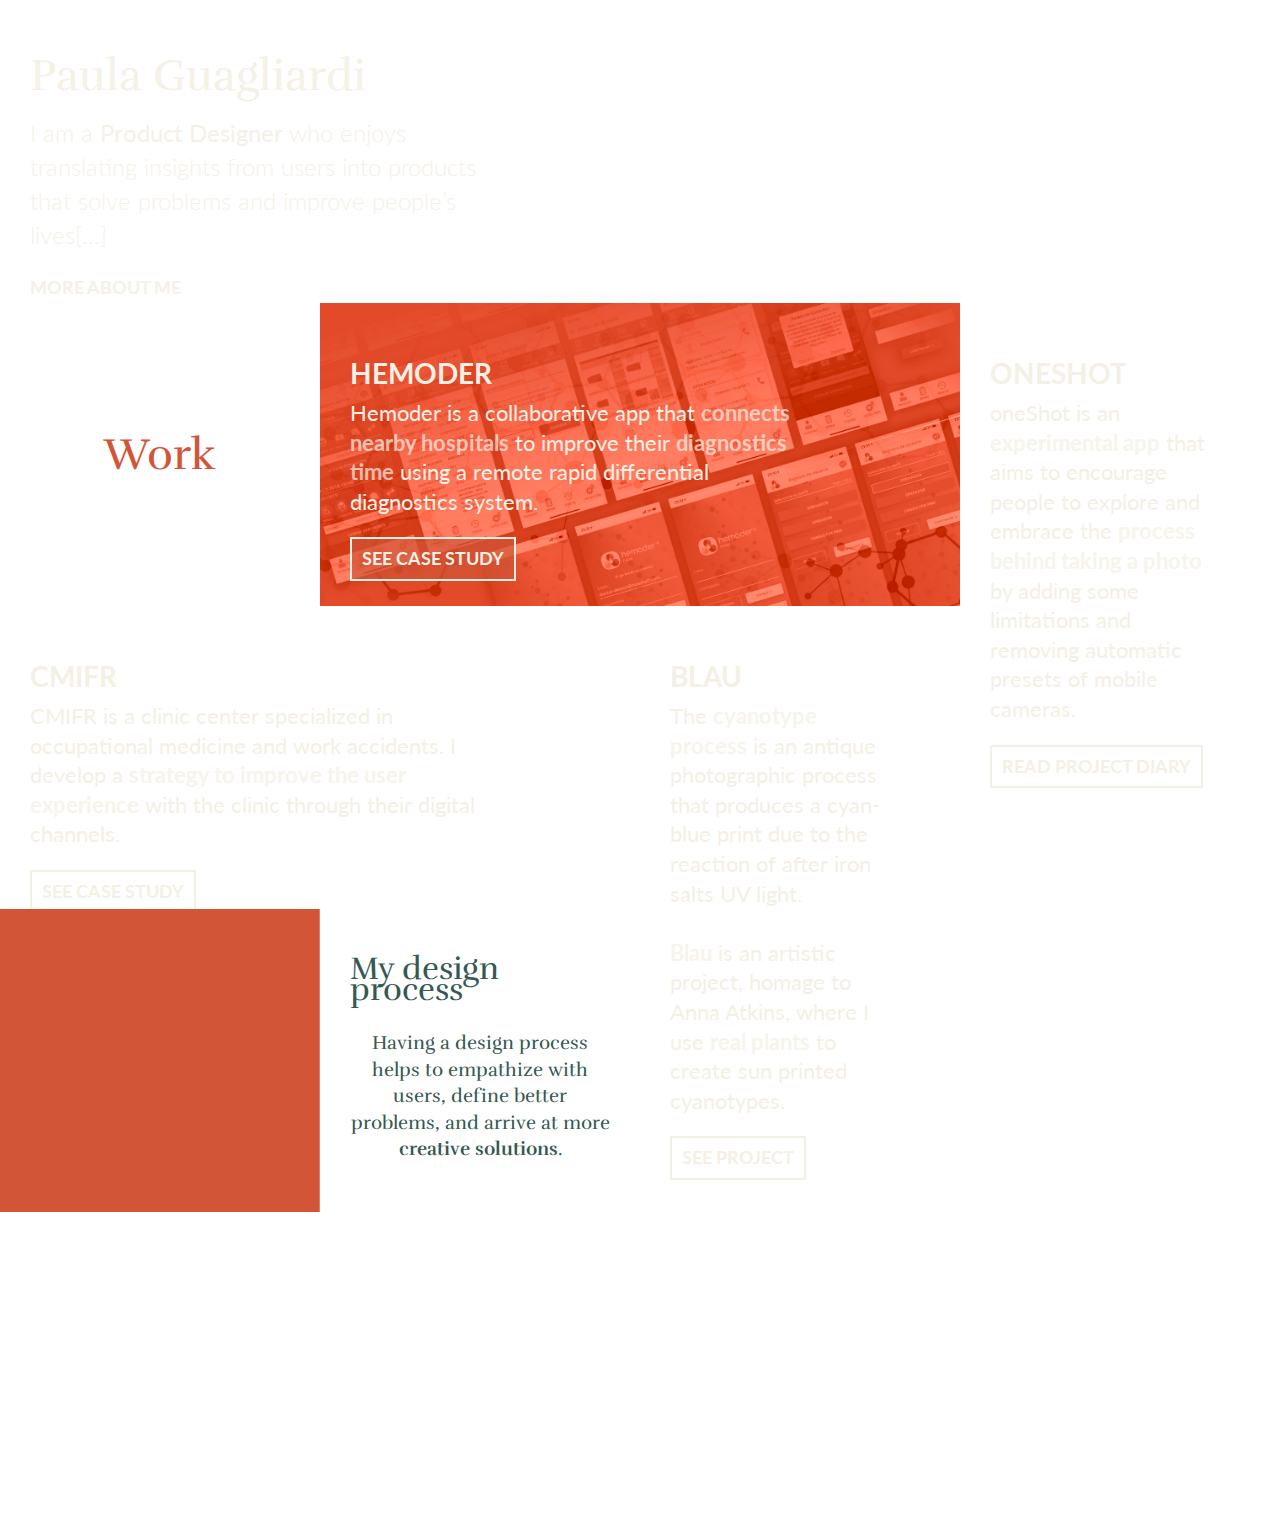
<file: index.html>
<!doctype html>
<html lang="en">
<head>
  <meta charset="utf-8">
  <meta http-equiv="x-ua-compatible" content="ie=edge">
  <meta name="viewport" content="width=device-width, initial-scale=1.0">
  <title>Paula Guagliardi. Product Designer</title>

  <!-- load fonts from google -->
  <link href="https://fonts.googleapis.com/css?family=Lato:300,400,700|Rufina&display=swap" rel="stylesheet">


  <!-- load css for cubeportfolio -->
  <link rel="stylesheet" type="text/css" href="css/cubeportfolio.min.css">
  <link rel="stylesheet" type="text/css" href="css/main.css">
  <!-- FAVICON -->
  <link rel="apple-touch-icon" sizes="57x57" href="/favicon/apple-icon-57x57.png">
  <link rel="apple-touch-icon" sizes="60x60" href="/favicon/apple-icon-60x60.png">
  <link rel="apple-touch-icon" sizes="72x72" href="/favicon/apple-icon-72x72.png">
  <link rel="apple-touch-icon" sizes="76x76" href="/favicon/apple-icon-76x76.png">
  <link rel="apple-touch-icon" sizes="114x114" href="/favicon/apple-icon-114x114.png">
  <link rel="apple-touch-icon" sizes="120x120" href="/favicon/apple-icon-120x120.png">
  <link rel="apple-touch-icon" sizes="144x144" href="/favicon/apple-icon-144x144.png">
  <link rel="apple-touch-icon" sizes="152x152" href="/favicon/apple-icon-152x152.png">
  <link rel="apple-touch-icon" sizes="180x180" href="/favicon/apple-icon-180x180.png">
  <link rel="icon" type="image/png" sizes="192x192"  href="/favicon/android-icon-192x192.png">
  <link rel="icon" type="image/png" sizes="32x32" href="/favicon/favicon-32x32.png">
  <link rel="icon" type="image/png" sizes="96x96" href="/favicon/favicon-96x96.png">
  <link rel="icon" type="image/png" sizes="16x16" href="/favicon/favicon-16x16.png">
  <link rel="manifest" href="/favicon/manifest.json">
  <meta name="msapplication-TileColor" content="#ffffff">
  <meta name="msapplication-TileImage" content="/favicon/ms-icon-144x144.png">
  <meta name="theme-color" content="#ffffff">
</head>
<body>

  <div id="js-grid-full-width" class="cbp">
    <div class="cbp-item bio">
      <a href="about.html" class="cbp-l-caption-btn cbp-singlePage">
        <div class="cbp-caption-defaultWrap">
          <div class="cbp-l-caption-detail">
            <div class="cbp-l-caption-title">Paula Guagliardi</div>
            <div class="cbp-l-caption-desc">I am a <strong>Product Designer</strong> who enjoys translating insights from users into products that solve problems and improve people’s lives[...]
              <p class="more-cta">More about me</p>
            </div>

          </div>
          <img src="[data-uri]" data-cbp-src="images/bio.jpg" alt="" width="1140" height="360">
        </div>


      </a>
    </div>
    <div class="cbp-item blanco">
      <div class="cbp-caption-defaultWrap">
        <img src="images/blanco.jpg" data-cbp-src="images/blanco.jpg" alt="" width="380" height="360">
      </div>
    </div>
    <div class="cbp-item">
      <div class="cbp-caption-defaultWrap work">
        <div class="cbp-l-caption-detail ">
          <div class="cbp-l-caption-body">
            <div class="cbp-l-caption-title">Work</div>
          </div>
        </div>
        <img src="images/blanco.jpg" data-cbp-src="images/blanco.jpg" alt="" width="380" height="360">
      </div>
    </div>
    <div class="cbp-item hemoder">
      <a href="hemoder.html" class="cbp-caption cbp-singlePage" data-title="Hemoder PBM">
        <div class="cbp-caption-defaultWrap">
          <div class="cbp-l-caption-detail">
            <div class="cbp-l-caption-title">Hemoder</div>
            <div class="cbp-l-caption-desc">Hemoder is a collaborative app that <strong>connects nearby hospitals</strong> to improve their <strong>diagnostics time</strong> using a remote rapid differential diagnostics system.
              <p class="case-cta">See case study</p>
            </div>
          </div>
          <img src="images/hemoder.jpg" data-cbp-src="images/hemoder.jpg" alt="" width="760" height="360" id="imgHemoder">
        </div>
        <div class="cbp-caption-activeWrap">
          <div class="cbp-l-caption-detail">
            <div class="cbp-l-caption-btn">See case study</div>
          </div>
          <img src="images/hemoder.jpg" data-cbp-src="images/hemoder.jpg" alt="" width="760" height="360" >
        </div>
      </a>
    </div>
    <div class="cbp-item oneshot">
      <a href="oneshot.html" class="cbp-caption cbp-singlePage" data-title="OneShot">
        <!-- <a class="cbp-caption" data-title="OneShot"> -->
        <div class="cbp-caption-defaultWrap">
          <div class="cbp-l-caption-detail">
            <div class="cbp-l-caption-title">Oneshot</div>
            <div class="cbp-l-caption-desc">oneShot is an <strong>experimental app</strong> that aims to encourage people to explore and embrace the <strong>process behind taking a photo</strong> by adding some limitations and removing automatic presets of mobile cameras.
            <p class="case-cta">Read project diary</p>
          </div>
          </div>
          <img src="[data-uri]" data-cbp-src="images/oneshot.jpg" alt="" width="380" height="720">
        </div>
        <div class="cbp-caption-activeWrap">
          <div class="cbp-l-caption-detail">
            <div class="cbp-l-caption-btn ">Read project diary</div>
          </div>
          <img src="[data-uri]" data-cbp-src="images/oneshot.jpg" alt="" width="380" height="720">
        </div>
      </a>
    </div>
    <div class="cbp-item cmifr">
      <a href="cmifr.html" class="cbp-caption cbp-singlePage" data-title="Centro médico integral Fitz Roy">
        <div class="cbp-caption-defaultWrap">
          <div class="cbp-l-caption-detail">
            <div class="cbp-l-caption-title">CMIFR</div>
            <div class="cbp-l-caption-desc">CMIFR is a clinic center specialized in occupational medicine and work accidents. I develop a <strong>strategy to improve the user experience</strong> with the clinic through their digital channels.
              <p class="case-cta">See case study</p>
            </div>
          </div>
          <img src="[data-uri]" data-cbp-src="images/cmifr.jpg" alt="" width="760" height="360" id="imgCmifr">
        </div>
        <div class="cbp-caption-activeWrap">
          <div class="cbp-l-caption-detail">
            <div class="cbp-l-caption-btn ">See case study</div>
          </div>
          <img src="[data-uri]" data-cbp-src="images/cmifr.jpg" alt="" width="760" height="360">
        </div>
      </a>
    </div>
    <div class="cbp-item blau">
      <a href="https://blau.cianotipia.com/" target="_blank" class="cbp-caption" data-title="Blau. Cianotipia">
        <div class="cbp-caption-defaultWrap">
          <div class="cbp-l-caption-detail">
            <div class="cbp-l-caption-title">Blau</div>
            <div class="cbp-l-caption-desc">The <strong>cyanotype process</strong> is an antique photographic process that produces a cyan-blue print due to the reaction of after iron salts UV light.<br/><br/>
              <strong>Blau</strong> is an artistic project, homage to Anna Atkins,  where I use <strong>real plants</strong> to create sun printed cyanotypes.
              <p class="case-cta">See project</p>
            </div>
            </div>
            <img src="[data-uri]" data-cbp-src="images/blau.jpg" alt="" width="380" height="720">
          </div>
          <div class="cbp-caption-activeWrap">
            <div class="cbp-l-caption-detail">
              <div class="cbp-l-caption-btn ">See project</div>
            </div>
            <img src="[data-uri]" data-cbp-src="images/blau.jpg" alt="" width="380" height="720">
          </div>
        </a>
      </div>

      <!-- <div class="cbp-item gallery">
        <a href="gallery.html" class="cbp-caption cbp-singlePage" data-title="Design Gallery" rel="nofollow">
          <div class="cbp-caption-defaultWrap">
            <div class="cbp-l-caption-detail">
              <div class="cbp-l-caption-title">UIs gallery</div>
              <div class="cbp-l-caption-desc">Have a quick look at some past design work.</div>
            </div>
            <img src="[data-uri]" data-cbp-src="images/gallery.jpg" alt="" width="380" height="360">
          </div>
          <div class="cbp-caption-activeWrap">
            <div class="cbp-l-caption-detail">
              <div class="cbp-l-caption-btn ">See the Gallery</div>
            </div>
            <img src="[data-uri]" data-cbp-src="images/gallery.jpg" alt="" width="380" height="360">
          </div>
        </a>
      </div> -->
      <div class="cbp-item blanco">
        <div class="cbp-caption-defaultWrap">
          <img src="images/gallery.jpg" data-cbp-src="images/gallery.jpg" alt="" width="380" height="360">
        </div>
      </div>
    
      <div class="cbp-item article">
        <a href="process.html" class="cbp-caption cbp-singlePage" data-title="My design process">
          <div class="cbp-caption-defaultWrap ">
            <div class="cbp-l-caption-detail">
              <div class="cbp-l-caption-title">My design process</div>
              <div class="cbp-l-caption-desc">Having a design process helps to empathize with users, define better problems, and arrive at more <strong>creative solutions</strong>. </div>
            </div>
            <img src="[data-uri]" data-cbp-src="images/article.jpg" alt="" width="380" height="360">
          </div>
          <div class="cbp-caption-activeWrap">
            <div class="cbp-l-caption-detail">
              <div class="cbp-l-caption-btn ">Read story</div>
            </div>
            <img src="[data-uri]" data-cbp-src="images/article.jpg" alt="" width="380" height="360">
          </div>
        </a>
      </div>
      <div class="cbp-item blanco">
        <div class="cbp-caption-defaultWrap">
          <img src="images/blanco.jpg" data-cbp-src="images/blanco.jpg" alt="" width="380" height="360">
        </div>
      </div>
      <div class="cbp-item blanco">
        <div class="cbp-caption-defaultWrap">
          <img src="images/blanco.jpg" data-cbp-src="images/blanco.jpg" alt="" width="380" height="360">
        </div>
      </div>
      <div class="cbp-item contact">
        <div class="cbp-caption-defaultWrap">
          <div class="cbp-l-caption-detail">
            <div class="cbp-l-caption-title">Stay in touch</div>
            <div class="cbp-l-caption-desc">I’m always happy to talk pretty much about anything.</div>
            <div class="icon-group">
              <a href="https://www.linkedin.com/in/paulaguagliardi/" target="_blank" class="icon"> <img src="images/icon-linkedin.svg" alt="Linkedin" width="33"></a>
              <!-- <a href="https://twitter.com/paulagdi" target="_blank" class="icon"> <img src="images/icon-twitter.svg" alt="Twitter" width="33" ></a> -->
              <a href="mailto:paula.gdi@gmail.com" class="icon"> <img src="images/icon-mail.svg" alt="Email" width="33"></a>
            </div>
          </div>
          <img src="[data-uri]" data-cbp-src="images/contact.jpg" alt="" width="1140" height="360" class="imgContact">
        </div>
      </div>

    </div>

    <!-- load jquery -->
    <script type="text/javascript" src="js/jquery-latest.min.js"></script>

    <!-- load cubeportfolio -->
    <script type="text/javascript" src="js/jquery.cubeportfolio.min.js"></script>

    <!-- init cubeportfolio -->
    <script type="text/javascript" src="js/main.js"></script>
  </body>
  </html>
</file>
<file: css/main.css>
body {
  margin: 0px;
}

@media screen and (min-width: 1441px) {
  body {
    background-color: #F5F0E5;
    display: flex;
    justify-content: center;
    align-items: center;
  }
  #js-grid-full-width {
    width: 1440px;
  }
}


/* HOME */

.hemoder .cbp-l-caption-detail , .bio .cbp-l-caption-detail , .cmifr .cbp-l-caption-detail ,  .oneshot .cbp-l-caption-detail ,  .blau .cbp-l-caption-detail , .contact .cbp-l-caption-detail {
  position: absolute;
  display: flex;
  height: 100%;
  flex-direction: column;

}

.cbp-item.hemoder, .hemoder .cbp-caption-activeWrap{
  background-color: #D35538;
}

.work .cbp-l-caption-detail , .gallery .cbp-l-caption-detail , .article .cbp-l-caption-detail{
  position: absolute;
  display: flex;
  height: 100%;
  width: 100%;
  flex-direction: column;
  align-items: center;
  justify-content: center;
}


/* home BIO  & CONTACT */

.bio .cbp-l-caption-title , .contact .cbp-l-caption-title {
  font-family: 'Rufina', serif;
  color: #F5F0E5;
  font-size: 2.75rem;
  font-weight: 400;
  margin-left: 30px;
  margin-top: 65px;
  margin-bottom:30px;
}


.bio .cbp-l-caption-desc , .contact .cbp-l-caption-desc{
  font-size: 1.5rem;
  line-height: 2.125rem;
  font-weight: 300;
  margin-left: 30px;
  width: 50%;
  font-family: 'Lato', sans-serif;
  color: #F5F0E5;
}

.contact .cbp-l-caption-title{
  color: #fff;
}

.contact .cbp-l-caption-desc{
  width: 100%;
  color: #fff;
}
.contact .cbp-l-caption-detail {
  width:60%;
}

.bio p.more-cta {
  font-family: 'Lato', sans-serif;
  font-size: 0.75em;
  font-weight: 700;
  /* margin-left: 30px;
  margin-top: 30px; */
  width: max-content;
  color: #F5F0E5;
  text-transform: uppercase;
  /* display: inline; */
  border-bottom: 2px solid #F5F0E5;

}


.bio a.cbp-l-caption-btn {
 transition: all ease-out .2s;
}

.bio a.cbp-l-caption-btn:hover {
  opacity: 0.9;

}

p.case-cta {
  font-family: 'Lato', sans-serif;
  font-size: 1.125rem;
  font-weight: 700;
  margin-top: 20px;
  padding: 5px 10px;
  color: #F5F0E5;
  text-transform: uppercase;
  width: max-content;
  display: block;
  border: 2px solid #F5F0E5;
}

.hemoder p.case-cta {
    background-color: rgba(210, 85, 55, 0.7);
  }

.contact .icon-group{
  /* align-self: flex-end; */
  margin-left: 25px;
  margin-top: 35px;
}

.contact .icon img{
  width: 35px;
  margin: 5px;
  display: inline-block;
}

.contact .icon{
  padding-left: 0px;
  transition: all ease-out .2s;
}

.contact .icon:hover{
  /* margin-left: 15px; */
  padding-left: 15px;
}



/* WORK MODULE */
.work .cbp-l-caption-title {
  font-family: 'Rufina', serif;
  color: #D35538;
  font-size: 2.75rem;
  font-weight: 400;
}


/* TITLES */

.hemoder .cbp-l-caption-title , .oneshot .cbp-l-caption-title , .cmifr .cbp-l-caption-title , .blau .cbp-l-caption-title {
  font-family: 'Lato', sans-serif;
  color: #F5F0E5;
  font-size: 1.75rem;
  font-weight: 700;
  text-transform: uppercase;
  margin-left: 30px;
  margin-top: 60px;
  margin-bottom:15px;
}

/* DESCRIPTION */

.hemoder .cbp-l-caption-desc , .oneshot .cbp-l-caption-desc , .cmifr .cbp-l-caption-desc , .blau .cbp-l-caption-desc {
  font-family: 'Lato', sans-serif;
  color: #F5F0E5;
  /* font-size: 22px; */
  font-size: 1.35rem;
  line-height: 1.85rem;
  font-weight: 400;
  margin-left: 30px;
  width: 70%;
}


.hemoder .cbp-l-caption-desc strong, .oneshot .cbp-l-caption-desc strong, .cmifr .cbp-l-caption-desc strong, .blau .cbp-l-caption-desc strong{
  opacity: 0.7;
}
.oneshot .cbp-l-caption-desc ,  .blau .cbp-l-caption-desc  {
  /* width: 85%; */
}


/* BUTTONS  */

.hemoder .cbp-l-caption-btn , .blau .cbp-l-caption-btn , .oneshot .cbp-l-caption-btn , .cmifr .cbp-l-caption-btn {
  font-family: 'Lato', sans-serif;
  color: #F5F0E5;
  font-size: 1.5rem;
  font-weight: 700;
  text-transform: uppercase;
  margin-left: 30px;
  margin-top: 60px;
  border-bottom: 3px solid #F5F0E5;
}


/* GALLERY & article MODULE */

.gallery .cbp-l-caption-title , .article .cbp-l-caption-title{
  font-family: 'Rufina', serif;
  font-size: 2rem;
  font-weight: 400;
  margin-bottom: 30px;
  padding: 0 30px;
}

.gallery .cbp-l-caption-title {
  color: #F5F0E5;
}

.article .cbp-l-caption-title {
  color: #345953;
}

/* **** */

.gallery .cbp-l-caption-desc , .article .cbp-l-caption-desc{
  font-family: 'Rufina', serif;
  font-weight: 400;
  font-size: 1.2rem;
  font-weight: 400;
  padding: 0 30px;
  line-height: 1.65rem;
  text-align: center;
}

.gallery .cbp-l-caption-desc {
  color: #F5F0E5;
}
.article .cbp-l-caption-desc {
  color: #345953;
}

/* **** */

.gallery .cbp-l-caption-btn , .article .cbp-l-caption-btn  {
  font-family: 'Rufina', serif;
  font-size: 1.5em;
  font-weight: 400;
  margin-bottom: 20px;
  text-transform: none;
}

.gallery .cbp-l-caption-btn {
  color: #F5F0E5;
}

.article .cbp-l-caption-btn {
  color: #345953;
}


/* PAGE DETAILS

/* POPUP */

.cbp-popup-singlePage .cbp-popup-content {
  margin-top: -20px;
  width: 100%;
  max-width: none;
}

.cbp-popup-singlePage .cbp-popup-navigation {
  /* display: none; */
}

.cbp-popup-singlePage .cbp-popup-navigation-wrap {
  background-color: transparent;
}

.cbp-popup-singlePage .cbp-popup-close {
  background: url(../images/ion-return-down-back.svg) no-repeat;
  height: 50px;
  width: 50px;
  margin: auto;
  top: 0;
  right: 0;
  bottom: 0;
  left: 0;
  transition: all ease-out 0.2s;
}
.cbp-popup-singlePage .cbp-popup-close:hover {
  background-position: unset;
  left: -15px;
}
.cbp-popup-singlePage .cbp-popup-prev , .cbp-popup-singlePage .cbp-popup-next{
  width: 1px;
  height: 1px;
}

.workDetail.bio {
  background-color: #345953;
}
.workDetail.hemoder , .workDetail.gallery {
  background-color: #d25537;
}

.workDetail.oneshot {
  background-color: #D3B138;
}
.workDetail.cmifr {
  background-color: #D38238;
}
.workDetail.blau {
  background-color: #345953;
}
.workDetail.process {
  background-color: #F5F0E5;
  color: #345953;
  height: 100%;
}

.workDetail.bio {
  background-color: #345953;
  height: 100%;
}

.workDetail {
  background-color: #D35538;
  padding-top: 90px;
  padding-bottom: 160px;
}


.workDetail-intro {
  border-bottom: 1px solid #F5F0E5;
  margin-bottom: 2em;
  padding: 0 4em 2em 4em;
  text-align: center;
}

.workDetail.gallery {
  min-height: 100%;
}

.gallery .workDetail-intro {
  border-bottom: none;
  margin-bottom: 0.5em;
  padding: 0;
  text-align: center;

}


.workDetail-intro h1{
  font-size: 2.125rem;
  font-weight: 700;
  text-transform: uppercase;
}

.workDetail-intro p{
  font-size: 1.7rem;
  line-height: 2.125rem;
  font-weight: 300;

}

.workDetail-container {
  width:95%;
  max-width: 1000px;
  margin: 0 auto;
  color: #F5F0E5;
  font-family: 'Lato', sans-serif;
  display: flex;
  flex-wrap: wrap;
  justify-content: space-around;
}

.workDetail-link{
  display: block;
  color: #fff;
}

.workDetail-link:hover{
  display: block;
  color: #fff;
  text-decoration: none;
}

.workDetail-main {
  width: 50%;
}

.hemoder .workDetail-main {
  width: 49%;
}


.hemoder .flex-col.prototype {

  text-align: center;
}

.hemoder .workDetail-main_full.flex {
  font-size: 1em;
  display: flex;
  flex-wrap: wrap;
  justify-content: space-between;
}

.flex-col {
  flex-basis: 47%;
  padding-bottom: 1em;
}

.flex-col-30 {
  flex-basis: 40%;
  margin-bottom: 1em;
}
.flex-col-65 {
  flex-basis: 55%;
  margin-bottom: 1em;
}


.hemoder .workDetail-col {
  width: 30%;
  padding: 0.3em;
  text-align: left;
}


.bio .workDetail-main {
  width: 55%;
  order: 2;
}

.bio .workDetail-main.full-width {
  width: 100%;
  /* order: 2; */
}

.cmifr .workDetail-main {
  width: 45%;
}

.workDetail-main h2 , .cmifr h2 , .hemoder .workDetail-main h2 , .hemoder .workDetail-main_full h2 {
  font-size: 1.65rem;
  font-weight: 700;
  text-transform: uppercase;
}

.hemoder .workDetail-col h3 {
  font-size: 1.125rem;
  font-weight: 700;
  text-transform: uppercase;
}

.hemoder .workDetail-col p{
  font-size: 1rem;
  line-height: 1.25rem;
  font-weight: 400;
  margin-bottom: 20px;
}
.hemoder .workDetail-col h4{
  text-decoration: underline;
}
.hemoder .workDetail-col li{
  font-size: 0.9875rem;
  line-height: 1.25rem;
  font-weight: 400;
  margin-bottom: 10px;
}

.cmifr h2 {
  margin-right: auto;
}

.bio .workDetail-main h1{
  font-family: 'Rufina', sans-serif;
  font-size: 2.5em;
  font-weight: 300;
}

.workDetail-main p , .hemoder .workDetail-main p , .hemoder .workDetail-main_full p , .hemoder {
  font-size: 1.3rem;
  line-height: 1.8rem;
  font-weight: 400;
  margin-bottom: 20px;
}
 p.workDetail-text{
  width: 50%;
  font-size: 1.125rem;
  line-height: 1.5rem;
  font-weight: 400;
  margin-bottom: 20px;
}

.hemoder .workDetail-main_full p.lead{
  font-size: 1.5rem;
  line-height: 1.65rem;
  font-weight: 300;
  margin-bottom: 20px;
}


.workDetail-main li {
  margin-bottom: 15px;
  font-weight: 400;
}

.workDetail-main li strong{
  /* color:#BED9D4; */
  opacity: 0.6;
}
.workDetail-main p strong{

  opacity: 0.6;
}
.spaceVert {
  height: 10px;
}

.workDetail-col {
  width: 45%;
  text-align: center;
}


.bio .workDetail-col {
  width: 40%;
  order: 1;
}

.cmifr .workDetail-col {
  width: 45%;
}

.bio .workDetail-col {
  padding-top:120px;
}

.bio .workDetail-col .imgBio {
  width: 100%
}

.bio .workDetail-col .captionPhoto {
  font-size: 0.875em;
  margin-bottom: 20px;
  margin-top: 0px;
  text-align: right;
  width: 100%;
}

.bio .workDetail-col p{
  font-size: 1em;
  line-height: 1.5em;
  font-weight: 400;
  margin-bottom: 15px;
  width: 85%;
  color: #89A6A1;
}

.bio .workDetail-col p strong{

  opacity: 0.6;
}

.bio .workDetail-col p.brands {
  margin-top: 40%;
  text-align: right;
  margin-left: 15%;
}
.brands img {
  width: 40px;

}

.bio .workDetail-col p.travel {
  margin-top: 100%;
  text-align: left;

}
.travel img {
  width: 80px;
  margin-bottom: 15px;

}

.bio .workDetail-col p.nngroup {
  text-align: right;
  margin-top: 40%;

}
.bio .workDetail-col p.nngroup img{
  width: 130px;

  margin-bottom: 15px;
  margin-left:0;

}


#js-grid-slider-thumbnail {
  width: 100%;
}


/* NEW Process */

.cbp-popup-singlePage .cbp-popup-content {
  height: 105%;

}

.process .workDetail-intro h1{
  color: #345953;

}

.processContainer{
  position: relative;
  margin-top: -48%;
  margin-left: -175%;
}

.stageTitle {
  font-family: 'Rufina', serif;
  font-weight: 700;
  font-style: normal;
  line-height: 32px;
  font-size: 40px;
  color: #D35538;
}

.stageTitle .number{
  font-family: 'Lato', sans-serif;
  color: #D35538;
  font-size: 30px;

}


#strategy.stageTitle{
  position: absolute;
  width: 254px;
  height: 32px;
  left: 112px;
  top: 116px;
}

#userResearch.stageTitle{
  position: absolute;
  width: 217px;
  height: 90px;
  left: 1131px;
  top: 335px;
}

#design.stageTitle{
  position: absolute;
  width: 225px;
  height: 32px;
  left: 855px;
  top: 530px;
}

#userTesting.stageTitle{
  position: absolute;
  width: 362px;
  height: 43px;
  left: 120px;
  top: 531px;
}

.stageDescription {
  font-family: 'Lato', sans-serif;
  font-style: normal;
  font-weight: bold;
  line-height: 32px;
  font-size: 31px;
  text-align: center;
  color: #345953;
}
.stageDescription.opportunity{
  position: absolute;
  width: 195px;
  height: 72px;
  left: 142px;
  top: 206px;
}
.stageDescription.value{
  position: absolute;
  width: 187px;
  height: 72px;
  left: 762px;
  top: 206px;
}
.goalsDescription{
  position: absolute;
  width: 117px;
  height: 64px;
  left: 220px;
  top: 280px;
  font-family: 'Lato', sans-serif;
  font-style: italic;
  font-weight: normal;
  line-height: 30px;
  font-size: 24px;
  color: #345953;
}

.conectorText{
  border: 1px solid #D35538;
  box-sizing: border-box;
  border-radius: 30px;
  text-align: center;
  padding: 15px 20px 22px 20px;
  font-family: 'Lato', sans-serif;
  font-style: italic;
  font-weight: normal;
  font-size: 30px;
  color: #D35538;
}

.conector.strategy {
  position: absolute;
  width: 146px;
  height: 72px;
  left: 478px;
  top: 195px;
}

.conector.userResearch{
  position: absolute;
  width: 175px;
  height: 72px;
  left: 1124px;
  top: 195px;
}

.conector.design{
  position: absolute;
  width: 175px;
  height: 72px;
  left: 1130px;
  top: 525px;
}

.arrowHor1 {
  position: absolute;
  width: auto;
  height: auto;
  left: 366px;
  top: 245px;
}

.arrowHor2 {
  position: absolute;
  width: auto;
  height: auto;
  left: 643px;
  top: 245px;
}

.arrowVerticalUp{
  position: absolute;
  width: auto;
  height: auto;
  left: 265px;
  top: 370px;

}
.arrowVerticalDown1{
  position: absolute;
  width: auto;
  height: auto;
  left: 1210px;
  top: 305px;
}
.arrowVerticalDown2{
  position: absolute;
  width: auto;
  height: auto;
  left: 1210px;
  top: 460px;

}
.arrowCircularTop{
  position: absolute;
  width: auto;
  height: auto;
  left: 944.77px;
  top: 128px;
}
.arrowCircularDown{
  position: absolute;
  width: auto;
  height: auto;
  left: 944.77px;
  top: 600px;

}

.unionTop{

  position: absolute;
  width: auto;
  height: auto;
  left: 475px;
  top: 420px;
}

.unionDown {
  position: absolute;
  width: auto;
  height: auto;
  left: 475px;
  top: 615px;
}

.iteration{
  position: absolute;
  width: 196px;
  height: 236px;
  left: 535px;
  top: 470px;
  font-family: 'Rufina', sans-serif;
  font-style: italic;
  font-weight: normal;
  line-height: 36px;
  font-size: 26px;
  text-align: center;

  color: #55705A;
}

.goalsEnd {
  display: none;
}

.goalsDescription.goals{
  font-size: 1em;
  line-height: 1.25em;
}

.workDetail-intro p.stageDescription.value , .workDetail-intro p.stageDescription.opportunity {
  font-size: 1.75em;
  line-height: 1em;
  font-weight: 700;
}

.workDetail-intro p.iteration  {
  font-size: 1.5em;
  line-height: 1.25em;
  font-weight: 700;
  font-family: 'Lato', sans-serif;
}

@media only screen and (min-width : 320px) and (max-width : 980px) {
  .iteration, .unionDown , .unionTop, .arrowCircularDown , .arrowCircularTop , .arrowVerticalDown2 , .arrowVerticalDown1 , .arrowVerticalUp , .arrowHor2 , .arrowHor1, .conector.design , .conector.userResearch , .conector.strategy , .conector ,  .goalsDescription , .stageDescription.value , .stageDescription.opportunity  {
    position: relative;
    top: 0;
    left: 0;
    margin: 0 auto;
  }
  #userTesting.stageTitle , #userResearch.stageTitle , #strategy.stageTitle , #design.stageTitle {
    position: relative;
    top: 0;
    left: 0;
    margin: 0 auto;
    margin-bottom: 1em;
    text-align: center;
  }
  #strategy.stageTitle {
    margin-top: 1.5em;
  }
  #userResearch.stageTitle{
    margin-bottom: 0em;
  }

  #userTesting.stageTitle  {
    margin-top: 1em;
    margin-bottom: 0.5em;
  }

  .stageDescription.value , .stageDescription.opportunity {
    width: auto;
    height: auto;
  }



  .goalsDescription {
    margin-right: 0;
    margin-top: 0.5em;
    transform: rotate(-3deg);
  }


  .arrowHor2 , .arrowHor1{
    transform: rotate(90deg);
    display: block;
    width: 60px;
    margin-bottom: 3em;
  }
  .arrowHor2 {
    margin-top: 3em;
  }
  .arrowCircularTop{
    display: block;
    margin-top: 2em;
    transform: rotate(45deg);
    width: 150px;
  }
  .arrowCircularDown{
    display: block;
    margin-top: 0em;
    margin-bottom: 2em;
    transform: rotate(-45deg);
    width: 150px;
  }
  .arrowVerticalDown1 {
    display: block;
    margin-top: 1em;
    margin-bottom: 1em;
  }

  .arrowVerticalDown2 {
    display: block;
    margin-top: 0em;
    margin-bottom: 1em;
  }

  .iteration{
    margin-top: -3.2em;
    margin-bottom: -4em;
  }
  .unionDown , .unionTop {
    display: block;
    width: 300px;
  }
  .arrowVerticalUp  {
    display: block;
    height: 100px;
    transform: rotate(180deg);
  }
  .goalsEnd {
    display: block;
    font-family: 'Gotham Book';
    font-style: normal;
    font-weight: bold;
    line-height: 36px;
    font-size: 31px;
    text-align: center;
    color: #969696;
    margin-bottom: 1em;
    margin-top: 1em;
  }


}

/* RESPONSIVE VIEW */

@media (max-width: 600px) {

  .cbp-item.blanco {
    display: none;
  }

  .bio .cbp-l-caption-desc {
    width: 80%;
    font-size: 1.4em;
  }
  .bio .cbp-caption-defaultWrap{
    width: 100%;
    height: 420px;
    background-color: #345953;
  }

  .bio .cbp-caption-defaultWrap img{
    margin-top: 290px;
  }

  .contact .cbp-caption-defaultWrap{
    width: 100%;
    height: 380px;
    background-color: #F0C874;
  }

  .hemoder .cbp-caption-defaultWrap{
    width: 100%;
    height: 380px;
    background-color: #D35538;
  }

  .cmifr .cbp-caption-defaultWrap{
    width: 100%;
    height: 450px;
    background-color: #D38238;
  }



  .oneshot .cbp-caption-defaultWrap , .blau .cbp-caption-defaultWrap, {
    width: 100%;
    /* height: 380px; */
  }

  .contact .cbp-l-caption-title {
    line-height: 1em;
    margin-top: 35px;
  }

  img.imgContact  {
    display: none;
  }

  .contact .cbp-lazyload:after {
    display: none;

  }
  .contact .cbp-l-caption-detail {
    width:80%;
  }

  .cbp .hemoder img, .cbp .cmifr img{
    display: block;
    border: 0;
    width: 100%;
    height: 100%;
    object-fit: cover;
}

  .workDetail-main {
    width: 90%;
  }
  .workDetail-col {
    width: 90%;
  }
  .bio .workDetail-main {
    width: 90%;
    order: 1;
  }
  .bio .workDetail-col {
    width: 90%;
    order: 2;
  }
  .cmifr .workDetail-main {
    width: 90%;
  }
}
/* ONESHOT */

.oneshot .workDetail-main , .cmifr .workDetail-main {
  width: 100%;
  display: flex;
  font-size: 1rem;
  flex-wrap: wrap;
  justify-content: space-between;
}

.oneshot .flex-col , .cmifr .flex-col {
    flex-basis: 100%;
    padding-bottom: 0em;
}
.oneshot .flex-col-2 , .cmifr .flex-col-2 {
    flex-basis: 47%;
    padding-bottom: 1em;
}

.oneshot .flex-col-3 , .cmifr .flex-col-3 {
    flex-basis: 60%;
    padding-bottom: 1em;
}

.oneshot .flex-col-1 , .cmifr .flex-col-1 {
    flex-basis: 30%;
    padding-bottom: 1em;
}
.cmifr .flex-col-1.goal {
  text-align: center;
  padding-bottom: 0.25em;
}

.cmifr .flex-col-1.goal img{
  display: block;
  margin: 0 auto;
  margin-bottom: 0.5em;
}

.cmifr .flex-col-1.goal h4{
  margin: 0;
  text-transform: uppercase;
  font-weight: 400;
  font-size: 1rem;
}

.cmifr .flex-col-1.stage {
  margin-top: 20px;
}


.cmifr .flex-col-1.stage img{
  display: inline-block;
  vertical-align: middle;
  margin-right: 0.5em;
}

.cmifr .flex-col-1.stage h4{
  margin: 0;
  text-transform: uppercase;
  font-weight: 400;
  font-size: 1rem;
  display: inline-block;
}

.cmifr .flex-col-1.stage ul{
  margin-left: 13px;
}

.cmifr .flex-col-1.goal p{
  margin-top: 5px;
  font-size: 1rem;
}

.cmifr .flex-col-2.list {
  padding-bottom: 0em;
}

.cmifr h3 a {
  color: #fff;
  text-decoration: none;
}

.cmifr h3 a:hover {
  color: #fcc694;

}

.oneshot .flex-col-2.profiles{
  align-self: flex-end;
}
.oneshot .flex-col-2.images , .cmifr .flex-col-2.images{
  align-self: center;
}
.oneshot .flex-col-2.feedback p{
  margin-bottom: 0;
  margin-top: 0;

}
.oneshot .flex-col-2.feedback li{
  margin-bottom: 7px;
line-height: 1.25rem;
}

.oneshot p.lead , .cmifr p.lead {
    font-size: 1.5rem;
    line-height: 1.75rem;
    font-weight: 300;
    /* margin-bottom: 20px; */
}
.oneshot .lead.now {
  border: 1px solid #E7D6A0;
  padding: 1em;
}

.cbp img.icon_home {
  display: inline-block;
  width: 20px;
  margin-left: 10px;
  border-bottom: none;
}
</file>
